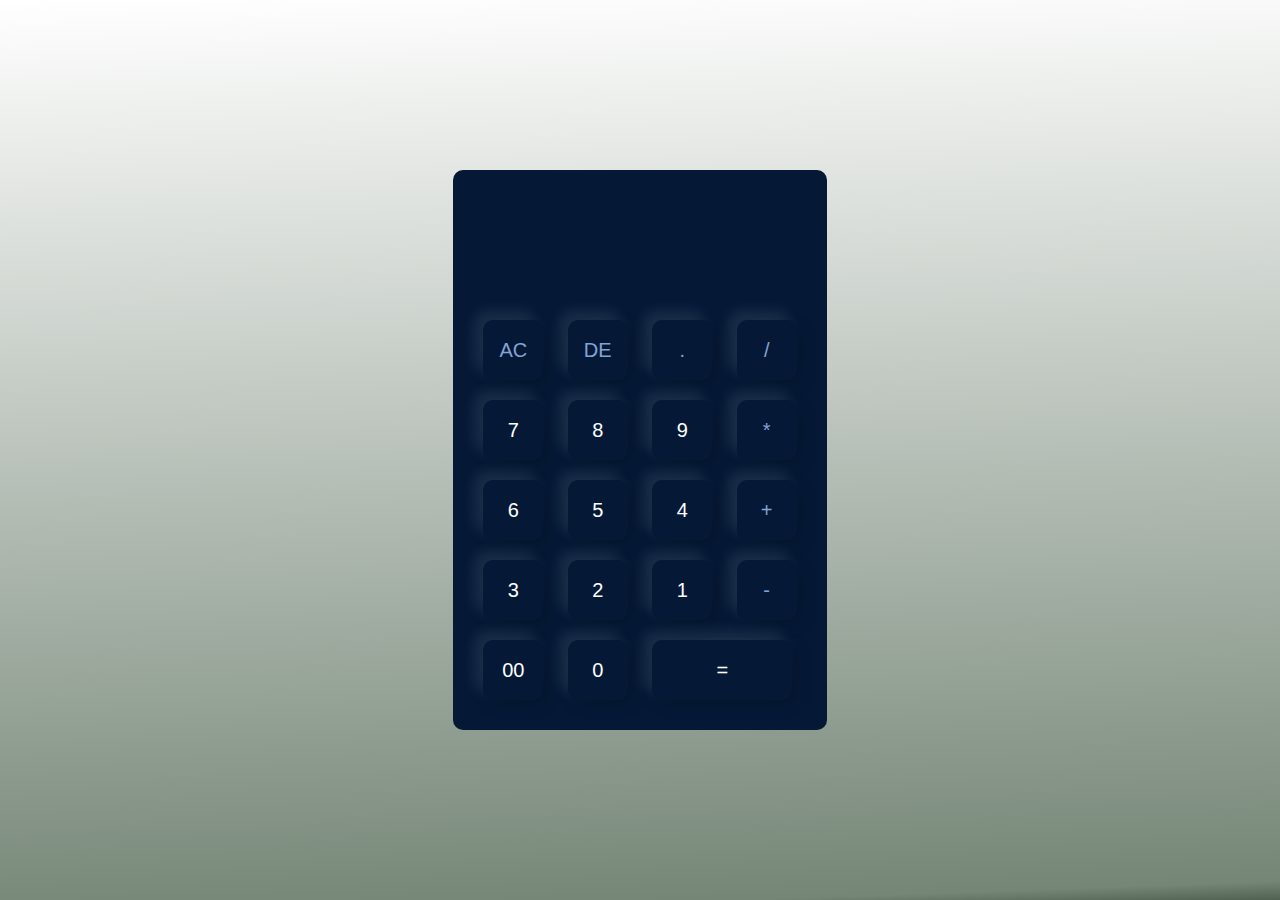
<file: InternShip/calculator/index.html>
<!DOCTYPE html>
<html lang="en">
<head>
    <meta charset="UTF-8">
    <meta name="viewport" content="width=device-width, initial-scale=1.0">
    <title>Simple Calculator</title>
    <link rel="stylesheet" href="style.css">
</head>
<body>
    
        <div class="container">
            <div class="calculator">
                <form>
                    <div class="display">
                        <input type="text" name="display"> 
                    </div>
                    <div>
                        <input type="button"  value="AC" onclick="display.value = ''" class="operator">
                        <input type="button"  value="DE" onclick="display.value = display.value.toString().slice(0,-1)" class="operator">
                        <input type="button"  value="." onclick="display.value += '.'" class="operator">
                        <input type="button"  value="/" onclick="display.value += '/'" class="operator">
                    </div>

                    <div>
                        <input type="button"  value="7" onclick="display.value += '7'">
                        <input type="button"  value="8" onclick="display.value += '8'">
                        <input type="button"  value="9" onclick="display.value += '9'">
                        <input type="button"  value="*" onclick="display.value += '*'" class="operator">
                    </div>

                    <div>
                        <input type="button"  value="6" onclick="display.value += '6'">
                        <input type="button"  value="5" onclick="display.value += '5'">
                        <input type="button"  value="4" onclick="display.value += '4'">
                        <input type="button"  value="+" onclick="display.value += '+'" class="operator">
                    </div>

                    <div>
                        <input type="button"  value="3" onclick="display.value += '3'">
                        <input type="button"  value="2" onclick="display.value += '2'">
                        <input type="button"  value="1" onclick="display.value += '1'">
                        <input type="button"  value="-" onclick="display.value += '-'" class="operator">
                    </div>

                    <div>
                        <input type="button"  value="00" onclick="display.value = '00'">
                        <input type="button"  value="0" onclick="display.value = '0'">
                        <input type="button"  value="="  class="equal" onclick="display.value =eval(display.value)" class="operator">
                        
                    </div>
                </form>
                <!-- <footer>All rights reserved.2023-2024</footer> -->


            </div>
        </div>


</body>
</html>
</file>
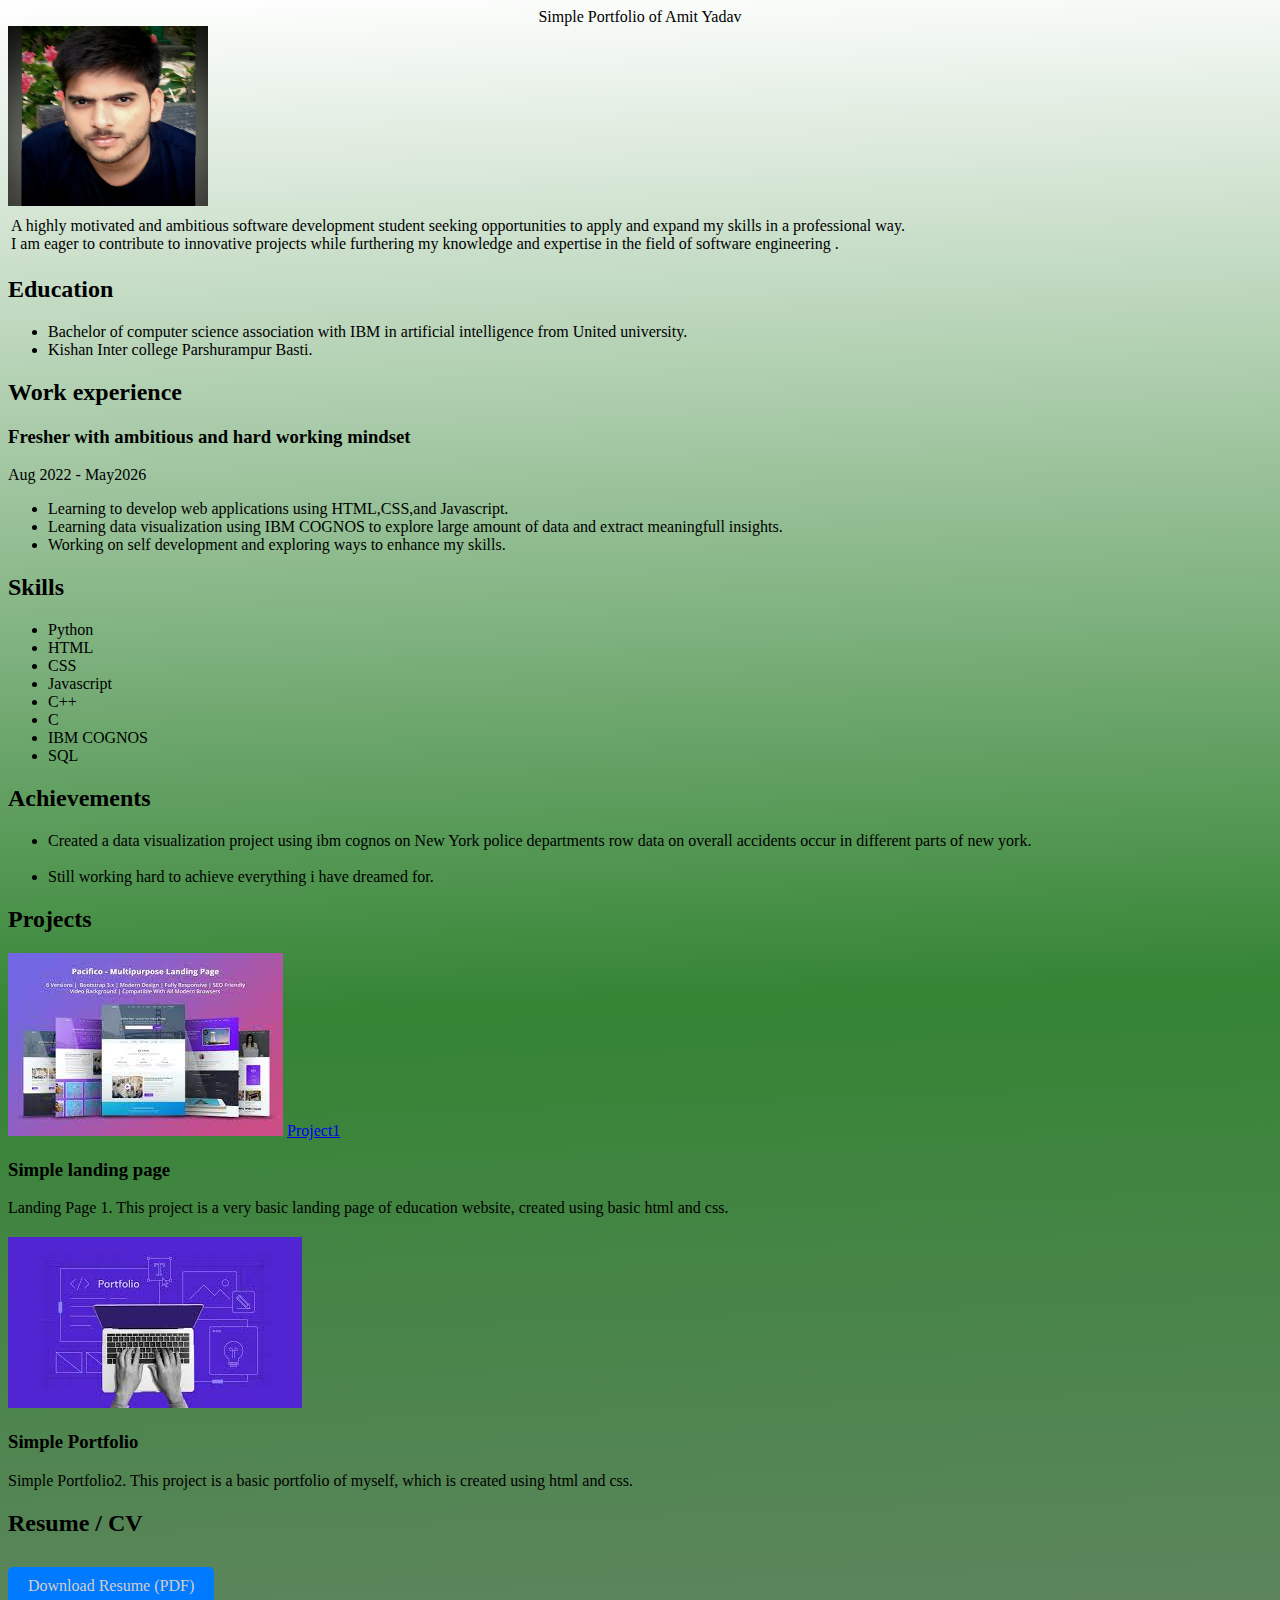
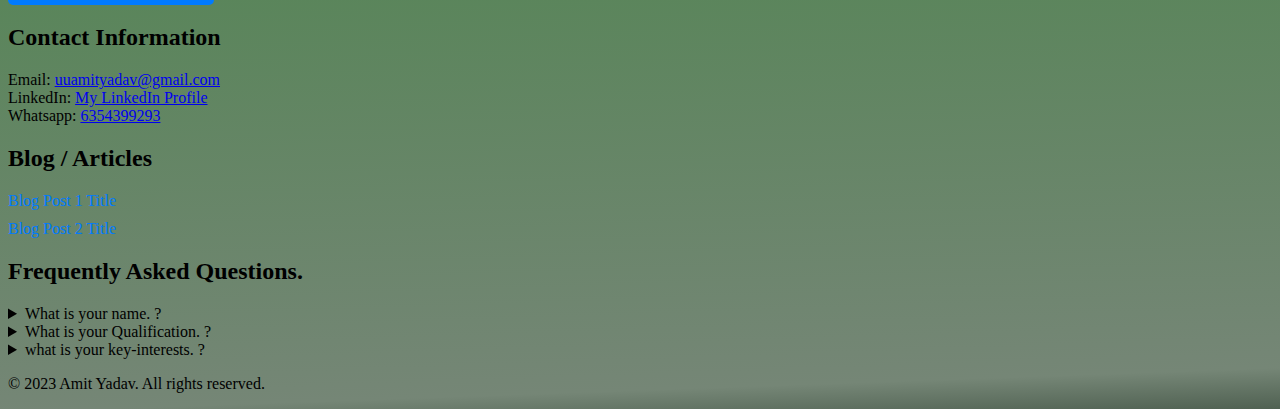
<file: InternShip/Portfolio/ay.html>
<!DOCTYPE html>
<html lang="en">
<head>
    <meta charset="UTF-8">
    <meta name="viewport" content="width=device-width, initial-scale=1.0">
    <title>About AMIT</title>
    <link rel="stylesheet" href="style.css">
   
</head>

<body>
     <div class="header">
        <header>
            Simple Portfolio of Amit Yadav
        </header>
     </div>
    
    
    <table>
        <td>
              <tr>
              <img src="amit1.jpg.jpg" height="180px"  width="200px"  alt="AMIT pic">
            </td>

            <td>
                A highly motivated and ambitious software development student seeking opportunities to apply and expand my skills in a professional way. <br> I am eager to contribute to innovative projects while furthering my knowledge and expertise in the field of software engineering . </br>
            </td>

        </tr>
      </table>  
    <section>
        <h2>Education</h2>

        <ul>

            <li>Bachelor of computer science association with IBM in artificial intelligence from United university. </li>
            <li>Kishan Inter college Parshurampur Basti. </li>
        </ul>
    </section>

    <div class="container" id="experience">
        <section>
            <h2>Work experience</h2>
       
            <h3>Fresher with ambitious and hard working mindset </h3>
            <p>Aug 2022 - May2026</p>
       
            <ul>
               <li>Learning to develop web applications using HTML,CSS,and Javascript.</li>
               <li>Learning data visualization using IBM COGNOS to explore large amount of data and extract meaningfull insights.</li>
               <li>Working on self development  and exploring ways to enhance my skills.</li>
            </ul>
            </section>
    </div>

    <div class="container" id="skills">
        <section>
            <h2>Skills</h2>
            <ul>
                <LI>Python</LI>
                <LI>HTML</LI>
                <LI>CSS</LI>
                <LI>Javascript</LI>
                <LI>C++</LI>
                <LI>C</LI>
                <LI>IBM COGNOS</LI>
                <li>SQL</li>
            </ul>
        </section>
    
    </div>

    <div class="container" id="achievements">
        <SECTION>
            <H2>Achievements</H2>
            <ul>
                <li>Created a data visualization project using ibm cognos on New York police departments row data on overall accidents occur in different parts of new york. </li>
                <br>
                <li>Still working hard to achieve everything i have dreamed for. </li>
            </ul>

    </SECTION>

    </div>

    <div class="container" id="projects">
        <h2>Projects</h2>

        <div class="project">
            <img src="landing.jpg" alt="Project 1">
            <a href="https://github.com/Amityadav10x/Landing-Page/tree/main/landingPage">Project1</a>
            <h3>Simple landing page</h3>
            <p> Landing Page  1. This project is a very basic landing page of education website, created using basic html and css.</p>
        </div>
        
        <div class="project">
            <img src="sy.jpg" alt="Project 2">
            <h3>Simple Portfolio</h3>
            <p>Simple Portfolio2. This project is a basic portfolio of myself, which is created using html and css.</p>
        </div>
        
    </div>

    <div class="container" id="resume">
        <h2>Resume / CV</h2>
        
        <a class="resume-link" href="my-resume.pdf" download>Download Resume (PDF)</a>
    </div>

    <div class="container" id="contact">
        <h2>Contact Information</h2>
        <div class="contact-info">
            <p>Email: <a href="uuamityadav@gmail.com">uuamityadav@gmail.com</a></p>
            <p>LinkedIn: <a href="https://www.linkedin.com/in/amit-yadav10x">My LinkedIn Profile</a></p>
            <p>Whatsapp: <a href="6354399293">6354399293</a></p>
        </div>
    </div>

    <div class="container" id="blog">
        <h2>Blog / Articles</h2>
        <ul class="blog-list">
            <li><a href="blog-post-1.html">Blog Post 1 Title</a></li>
            <li><a href="blog-post-2.html">Blog Post 2 Title</a></li>
         
        </ul>
    </div>

    <div class="container" id="faq">
        <h2>Frequently Asked Questions.</h2>

        <details>
                <summary>What is your name. ?</summary>
                <p>My name is Amit. </p>
            
        </details>



        <details>
            <summary>What is your Qualification. ?</summary>
            <p>Currently computer science student. </p>
        
        </details>


        <details>
            <summary>what is your key-interests. ?</summary>
            <p>Cricket, Music, Shayari etc. </p>
        
        </details>

</section>


    </div>

    <footer>
        <div class="container">
            <p>© 2023 Amit Yadav. All rights reserved.</p>
        </div>
    </footer>

</body>
</html>
</file>
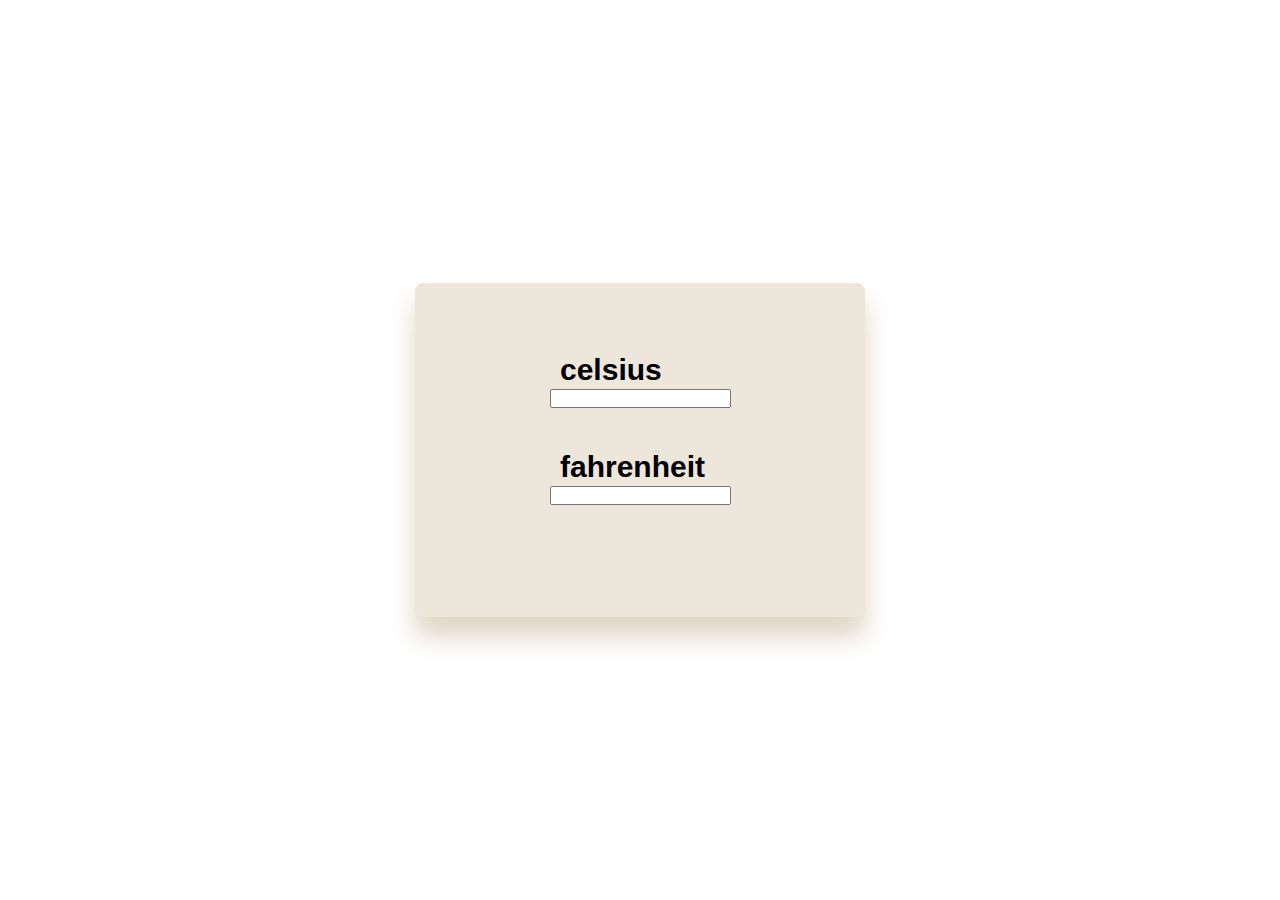
<file: InternShip/Temperature Converter/ay1.html>
<!DOCTYPE html>
<html lang="en">
<head>
    <meta charset="UTF-8">
    <meta name="viewport" content="width=device-width, initial-scale=1.0">
    <title>Temperature Converter</title>
    <link rel="stylesheet" href="style.css">
</head>
<body>
    
    <div class="container">

        <div class="input_box">
            <label for="celsius">celsius</label>
            <input type="number" id="celsius" oninput="celToFar()">
         </div>

    
            <div class="input_box">
                <label for="fahrenheit">fahrenheit</label>
                <input type="number" id="fahrenheit" oninput="farToCel()">
    
            </div>

            <script src="script.js"></script>
    </div>

</body>
</html>
</file>
<file: InternShip/calculator/style.css>
* {
    margin: 0;
    padding: 0;
    font-family: 'Poppins', sans-serif;
    box-sizing: border-box;
}

.container {
    width: 100%;
    height: 100vh;
    background: rgb(255, 255, 255);
    background: linear-gradient(178deg, rgba(255, 255, 255, 1) 0%, rgba(117, 134, 118, 1) 98%, rgba(80, 97, 82, 1) 100%);
    display: flex;
    align-items: center;
    justify-content: center;
}

.calculator {
    background:#051937;
    padding: 20px;
    border-radius: 10px;
}
   

.calculator form input {
    border: 0;
    outline: 0;
    width: 60px;
    height: 60px;
    border-radius: 10px;
    box-shadow: -8px -8px 15px rgba(255, 255, 255, 0.1), 5px 5px 15px rgba(0, 0, 0, 0.2);
    background: transparent;
    font-size: 20px;
    color: #fff;
    cursor: pointer;
    margin: 10px;

    

}


form .display {
    display: flex;
    justify-content: flex-end;
    margin: 20px 0;
}

form .display input {
    text-align: right;
    flex: 1;
    font-size: 45px;
    box-shadow: none;
}

form input.equal{
    width: 140px;
}


form input.operator {
    color:#83a4d4;
}
</file>
<file: InternShip/Portfolio/style.css>
body{
    
    background: linear-gradient(178deg, rgba(255,255,255,1) 0%, rgb(52, 132, 52) 50%, rgba(117,134,118,1) 98%, rgba(80,97,82,1) 100%);
}

body .header{
    text-align: center;
}

.project {
    margin-bottom: 20px;
}
.project img {
    max-width: 100%;
}
.resume-link {
    display: inline-block;
    background-color: #007bff;
    color: #d4cccc;
    padding: 10px 20px;
    text-decoration: none;
    margin-top: 10px;
    border-radius: 5px;
}
.resume-link:hover {
    background-color: #9638bf;
}
.contact-info {
    margin-top: 20px;

}
.contact-info p {
    margin: 0;
}
.blog-list {
    list-style: none;
    padding: 0;
}
.blog-list li {
    margin-bottom: 10px;
}
.blog-list a {
    text-decoration: none;
    color: #007bff;
}
.blog-list a:hover {
    text-decoration: underline;
}
</file>
<file: InternShip/Temperature Converter/style.css>
*{
    padding: 0;
    margin: 0;
    box-sizing: border-box;
    font-family: 'pattaya',sans-serif;
}

body{
    
background-color: linear-gradient(90deg, rgba(2,0,36,1) 0%, rgba(15,15,26,1) 100%, rgba(0,212,255,1) 100%);
}

.container{
    width: 450px;
    background-color: #ece6db;
    padding: 70px 40px;
    position: absolute;
    transform: translate(-50%, -50%);
    left: 50%;
    top: 50%;
    box-shadow: 0 20px 25px rgba(134, 88, 29, 0.25);
    border-radius: 8px;
    font-size: 18px;
}

.input_box{
    width: 51%;
    margin-left: 95px;
    margin-bottom: 42px;
}

label{
    width: 100%;
    height: 50px;
    border-radius: 9x;
    border: 2px solid #d2d2d2;
    outline: none;
    margin-top: 8px;
    padding: 0 10px;
}


label{
    font-size: 30px;
    font-weight: 600;
    border: 2px  #e9e;
    border-radius: 3px;
}


input:focus{
    border: 2px dashed #d2d2d2;
    background-color: #d2d2d2;
}
</file>
